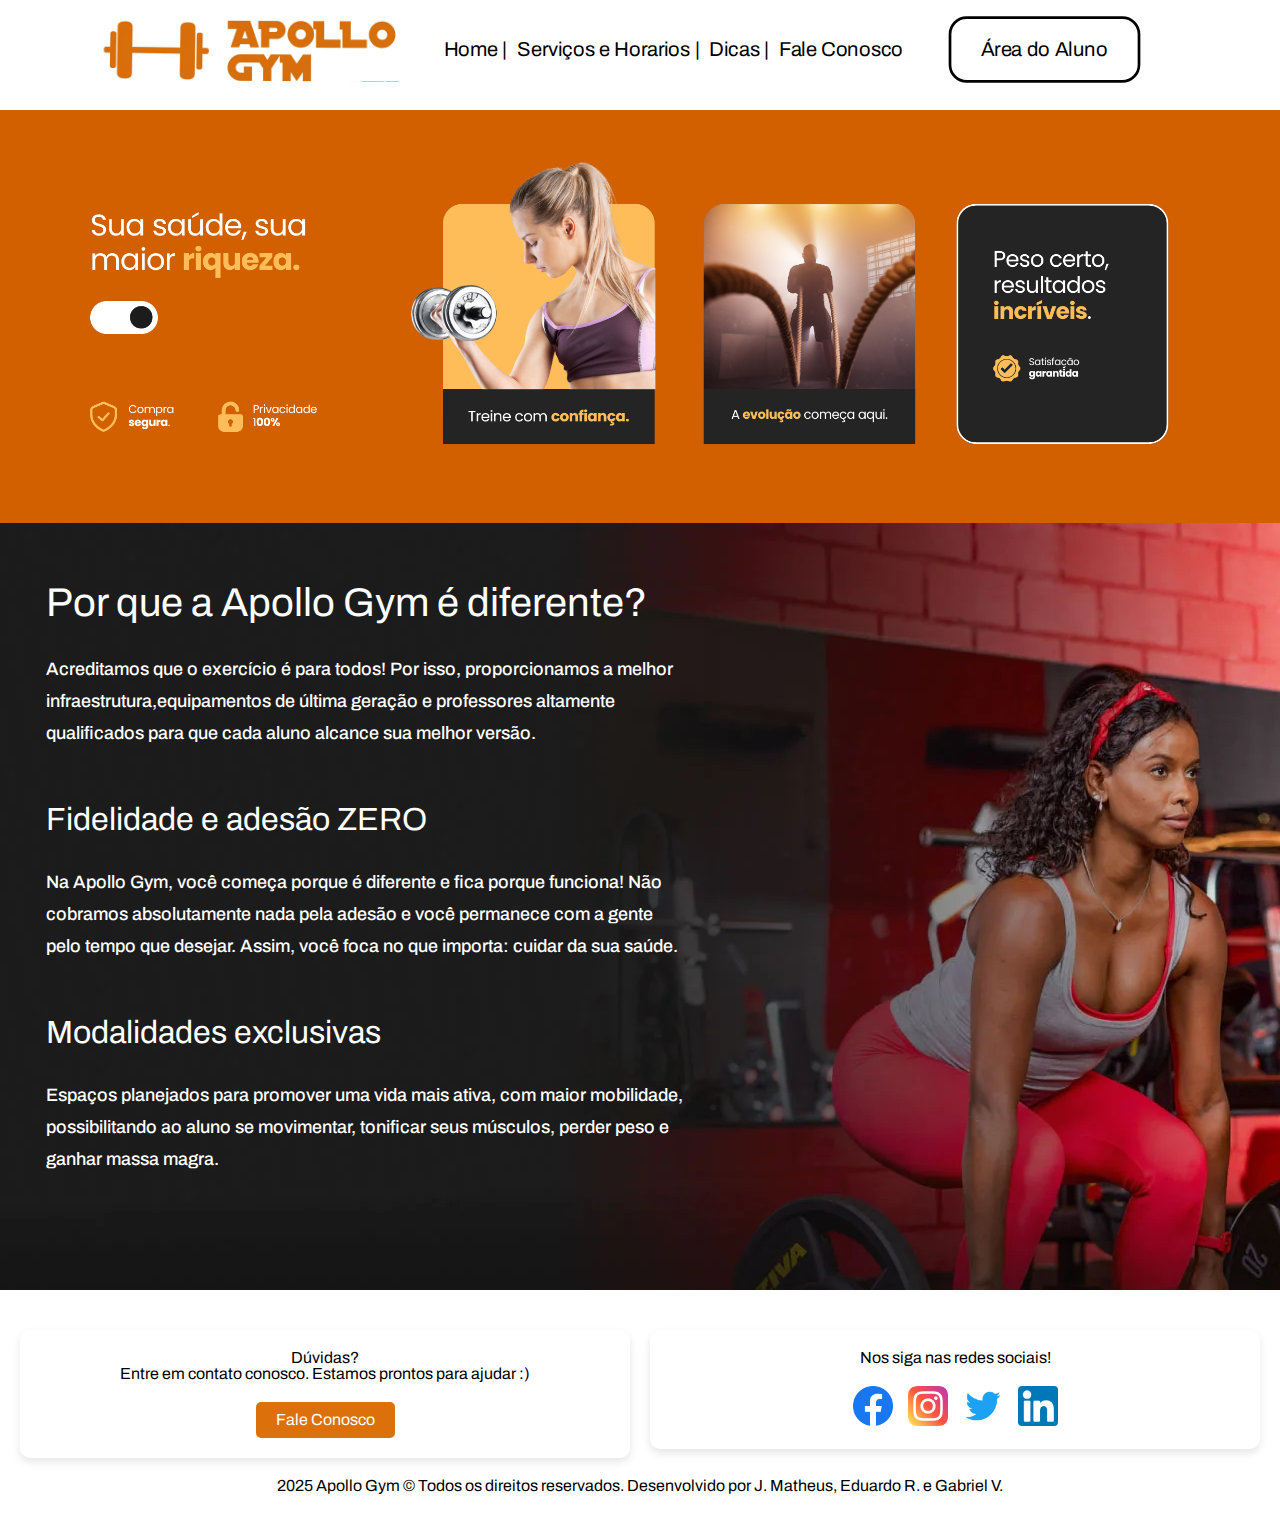
<file: index.html>
<!DOCTYPE html>
<html lang="pt-br">

<head>
    <meta charset="UTF-8">
    <meta name="viewport" content="width=device-width, initial-scale=1.0">
    <title>Apollo Gym</title>
    <link rel="stylesheet" href="css/reset.css">
    <link rel="stylesheet" href="css/index.css">
    <link rel="shortcut icon" href="img/logo.ico" type="image/x-icon">
    <script src="js/script.js"></script>
</head>

<body>
    <button id="btnTop" class="btn-top" onclick="voltarAoTopo()">▲</button>
    <header>
        <img src="img/logo.jpg" alt="Logo" onclick="window.location.href='index.html'">
        <ul>
            <li><a href="index.html">Home |</a></li>
            <li><a href="servicos.php">Serviços e Horarios |</a></li>
            <li><a href="dicas.html">Dicas |</a></li>
            <li><a href="contato.php">Fale Conosco </a></li>
        </ul>
        <div class="text-box">
            <a href="area-aluno.php" class="btn btn-white btn-animate">Área do Aluno</a>
        </div>

    </header>

    <div id="slider">
        <figure>
            <img src="img/1.png" alt="Imagem 1">
            <img src="img/1.png" alt="Imagem 2">
        </figure>
    </div>

    <section class="sobre">
        <div class="blocks">
            <h2>Por que a Apollo Gym é diferente?</h1>
                <p>Acreditamos que o exercício é para todos! Por isso, proporcionamos a
                    melhor<br>infraestrutura,equipamentos de última geração e professores altamente<br>qualificados para
                    que cada aluno alcance sua melhor versão.
                </p>
        </div>

        <div class="blocks">
            <h3>Fidelidade e adesão ZERO</h1>
                <p>Na Apollo Gym, você começa porque é diferente e fica porque funciona! Não<br>cobramos absolutamente nada pela adesão e você permanece com a gente<br>pelo tempo que desejar. Assim, você foca no que importa: cuidar da sua saúde.</p>
        </div>

        <div class="blocks">
            <h3>Modalidades exclusivas
                </h1>
                <p>Espaços planejados para promover uma vida mais ativa, com maior mobilidade, <br> possibilitando ao aluno se movimentar, tonificar seus músculos, perder peso e <br> ganhar massa magra.</p>
        </div>
    </section>

    <section class="container">

        <div class="card">
            <h2>Dúvidas?</h2>
            <p>Entre em contato conosco. Estamos prontos para ajudar :)</p>
            <a href="contato.php" class="btnContato">Fale Conosco</a>
        </div>

        <div class="card">
            <h2>Nos siga nas redes sociais!</h2>
            <div class="social-icons">
                <a href="https://www.instagram.com/_gabrielvogado/" target="_blank">
                    <img src="img/face.png" alt="Facebook">
                </a>
                <a href="https://www.instagram.com/matheusz_r/" target="_blank">
                    <img src="img/insta.png" alt="Instagram">
                </a>
                <a href="https://www.instagram.com/edu_rodrigues02/" target="_blank">
                    <img src="img/twiter.png" alt="Twitter">
                </a>
                <a href="https://linkedin.com" target="_blank">
                    <img src="img/linkedin.png" alt="LinkedIn">
                </a>
            </div>
        </div>
    </section>

    <footer class="rodape">
        <p>2025 Apollo Gym &copy; Todos os direitos reservados. Desenvolvido por J. Matheus, Eduardo R. e Gabriel V. </p>    
    </footer>

</body>

</html>
</file>
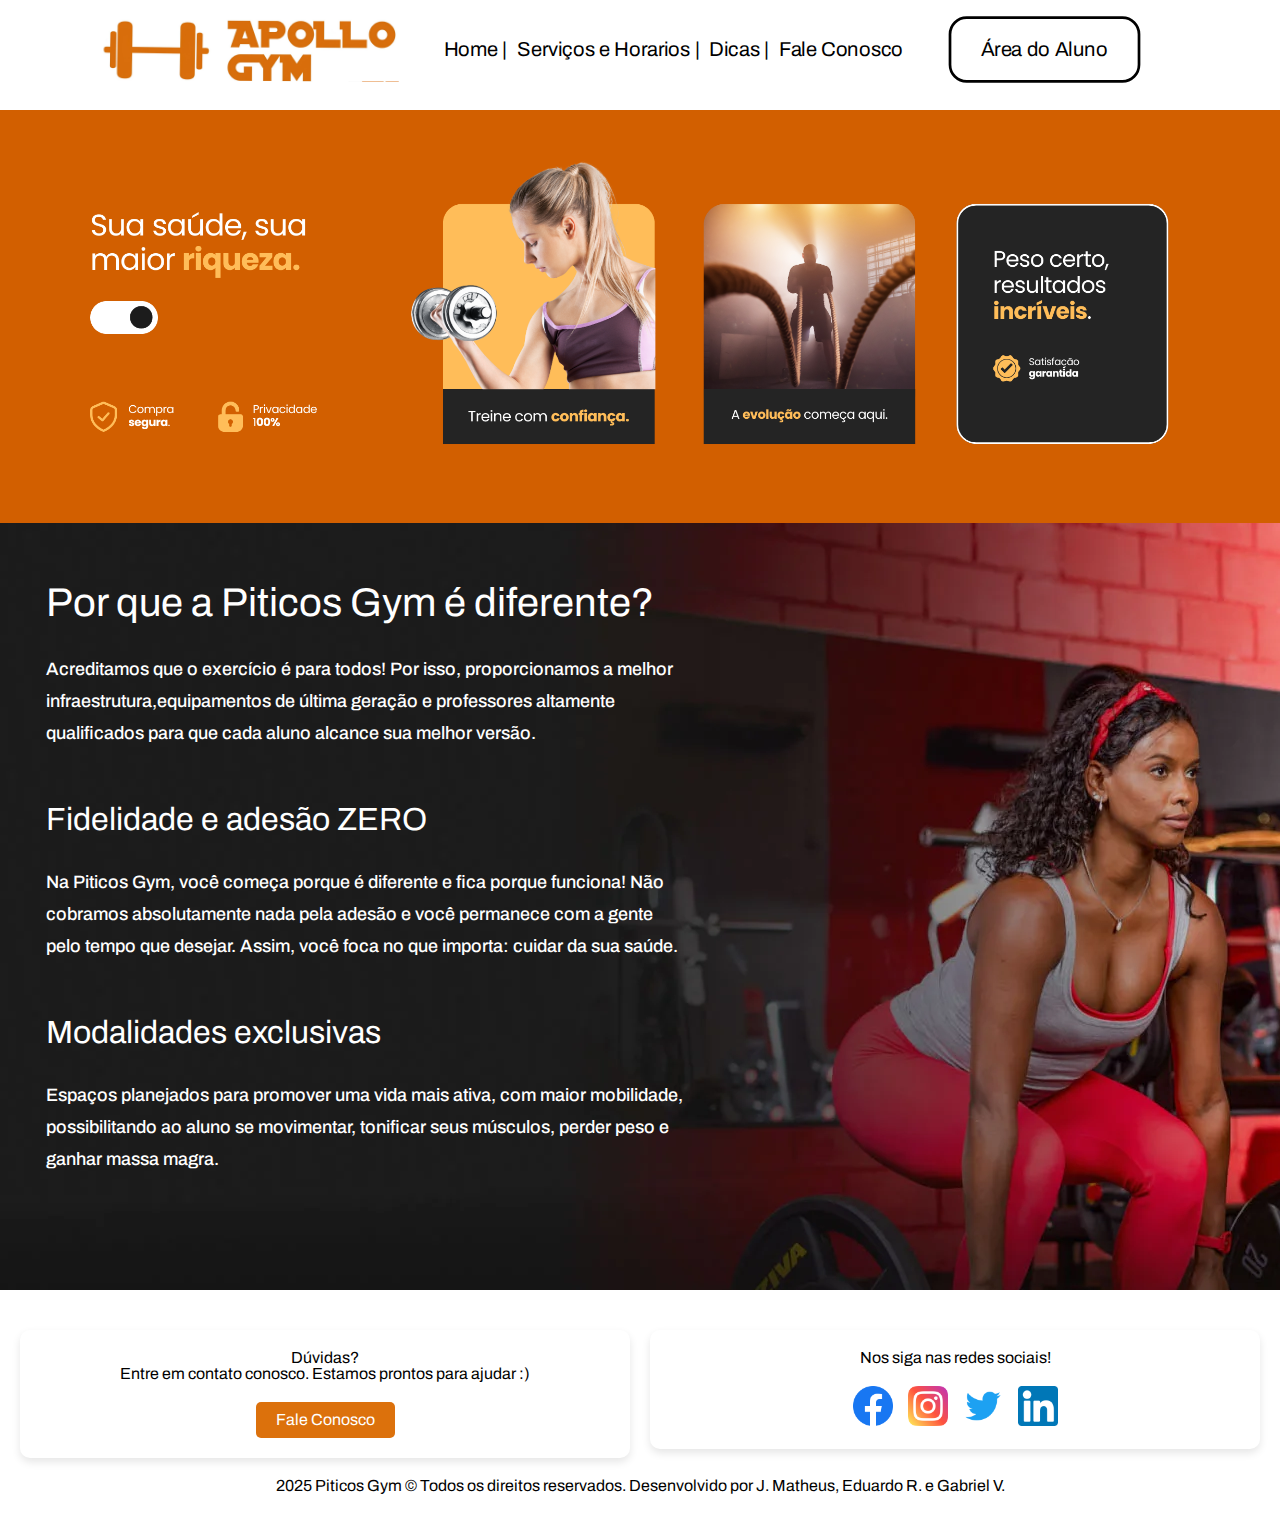
<file: pages/index.html>
<!DOCTYPE html>
<html lang="pt-br">

<head>
    <meta charset="UTF-8">
    <meta name="viewport" content="width=device-width, initial-scale=1.0">
    <title>Piticos Gym</title>
    <link rel="stylesheet" href="../css/reset.css">
    <link rel="stylesheet" href="../css/index.css">
    <link rel="shortcut icon" href="../img/logo.ico" type="image/x-icon">
    <script src="../js/script.js"></script>
</head>

<body>
    <button id="btnTop" class="btn-top" onclick="voltarAoTopo()">▲</button>
    <header>
        <img src="../img/logo.jpg" alt="Logo" onclick="window.location.href='index.html'">
        <ul>
            <li><a href="index.html">Home |</a></li>
            <li><a href="servicos.php">Serviços e Horarios |</a></li>
            <li><a href="dicas.html">Dicas |</a></li>
            <li><a href="contato.php">Fale Conosco </a></li>
        </ul>
        <div class="text-box">
            <a href="area-aluno.php" class="btn btn-white btn-animate">Área do Aluno</a>
        </div>

    </header>

    <div id="slider">
        <figure>
            <img src="../img/1.png" alt="Imagem 1">
            <img src="../img/1.png" alt="Imagem 2">
        </figure>
    </div>

    <section class="sobre">
        <div class="blocks">
            <h2>Por que a Piticos Gym é diferente?</h1>
                <p>Acreditamos que o exercício é para todos! Por isso, proporcionamos a
                    melhor<br>infraestrutura,equipamentos de última geração e professores altamente<br>qualificados para
                    que cada aluno alcance sua melhor versão.
                </p>
        </div>

        <div class="blocks">
            <h3>Fidelidade e adesão ZERO</h1>
                <p>Na Piticos Gym, você começa porque é diferente e fica porque funciona! Não<br>cobramos absolutamente nada pela adesão e você permanece com a gente<br>pelo tempo que desejar. Assim, você foca no que importa: cuidar da sua saúde.</p>
        </div>

        <div class="blocks">
            <h3>Modalidades exclusivas
                </h1>
                <p>Espaços planejados para promover uma vida mais ativa, com maior mobilidade, <br> possibilitando ao aluno se movimentar, tonificar seus músculos, perder peso e <br> ganhar massa magra.</p>
        </div>
    </section>

    <section class="container">

        <div class="card">
            <h2>Dúvidas?</h2>
            <p>Entre em contato conosco. Estamos prontos para ajudar :)</p>
            <a href="contato.php" class="btnContato">Fale Conosco</a>
        </div>

        <div class="card">
            <h2>Nos siga nas redes sociais!</h2>
            <div class="social-icons">
                <a href="https://www.instagram.com/_gabrielvogado/" target="_blank">
                    <img src="../img/face.png" alt="Facebook">
                </a>
                <a href="https://www.instagram.com/matheusz_r/" target="_blank">
                    <img src="../img/insta.png" alt="Instagram">
                </a>
                <a href="https://www.instagram.com/edu_rodrigues02/" target="_blank">
                    <img src="../img/twiter.png" alt="Twitter">
                </a>
                <a href="https://linkedin.com" target="_blank">
                    <img src="../img/linkedin.png" alt="LinkedIn">
                </a>
            </div>
        </div>
    </section>

    <footer class="rodape">
        <p>2025 Piticos Gym &copy; Todos os direitos reservados. Desenvolvido por J. Matheus, Eduardo R. e Gabriel V. </p>    
    </footer>

</body>

</html>
</file>
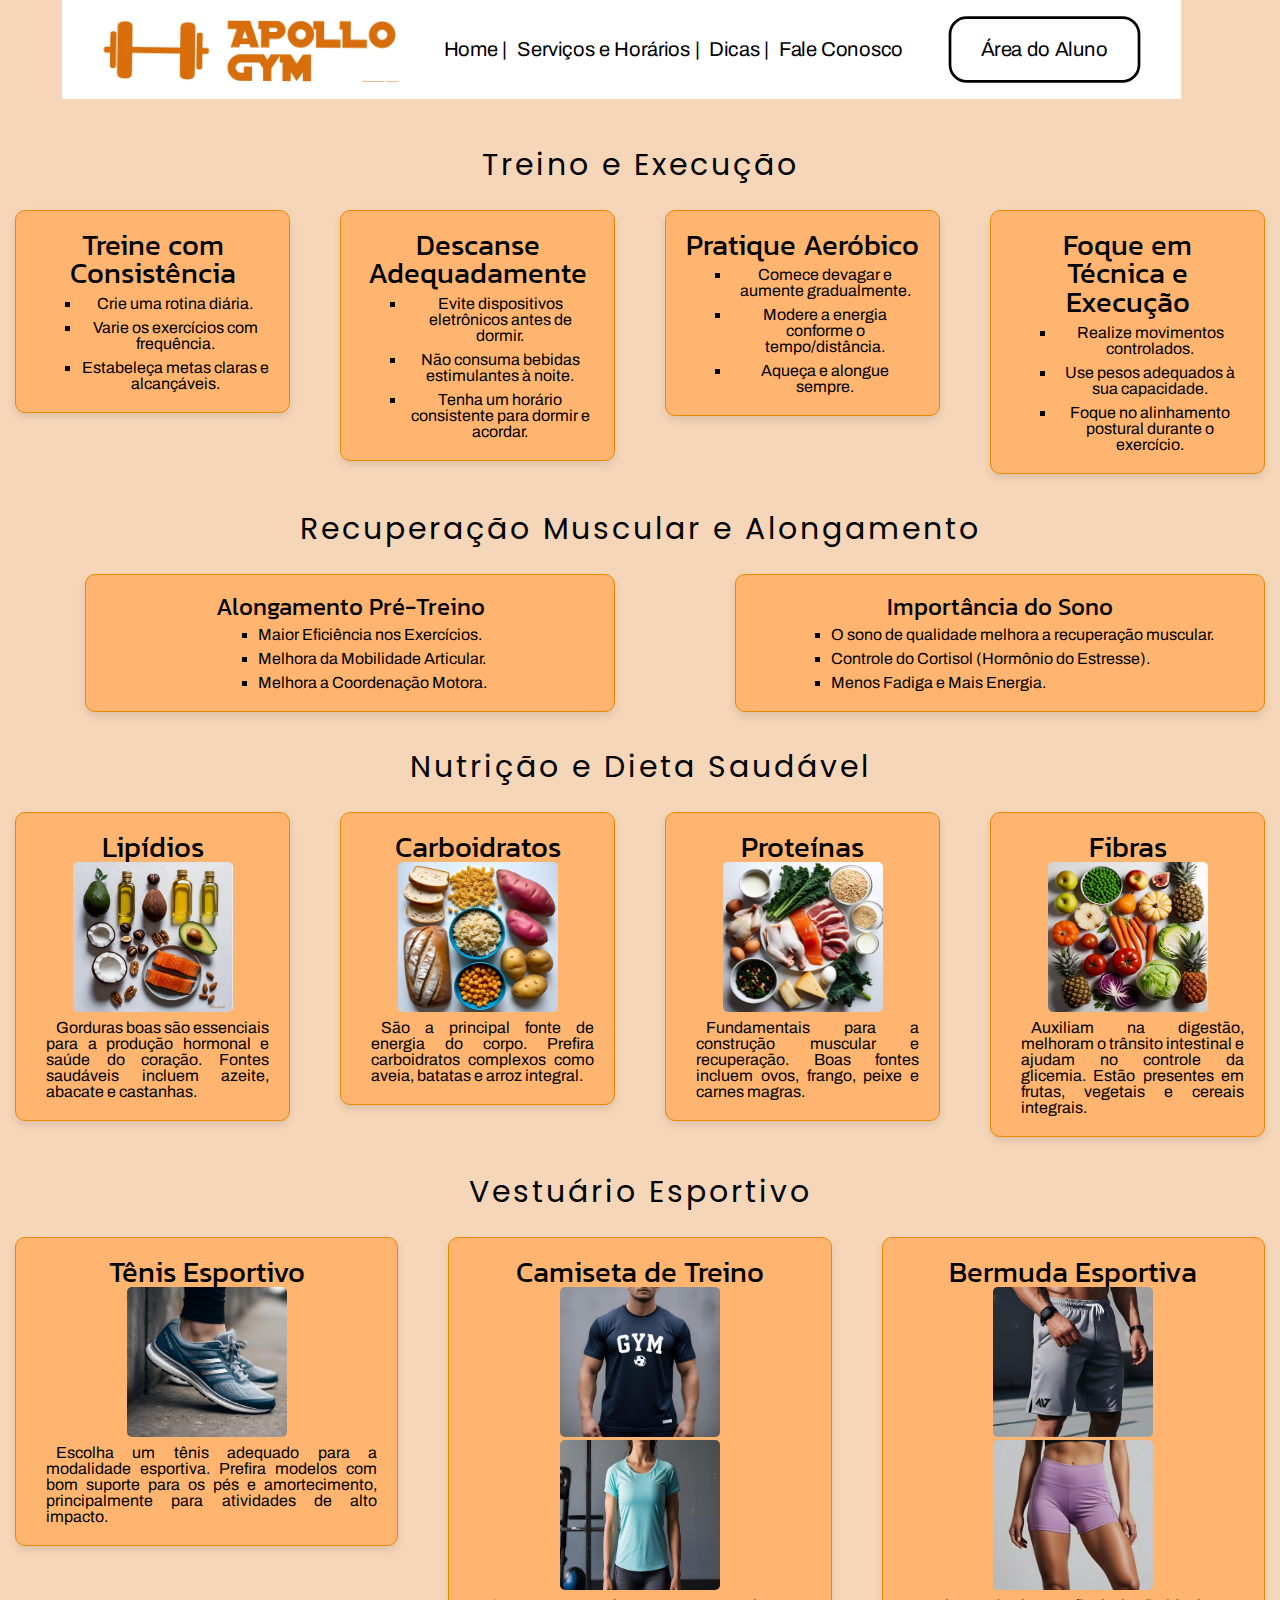
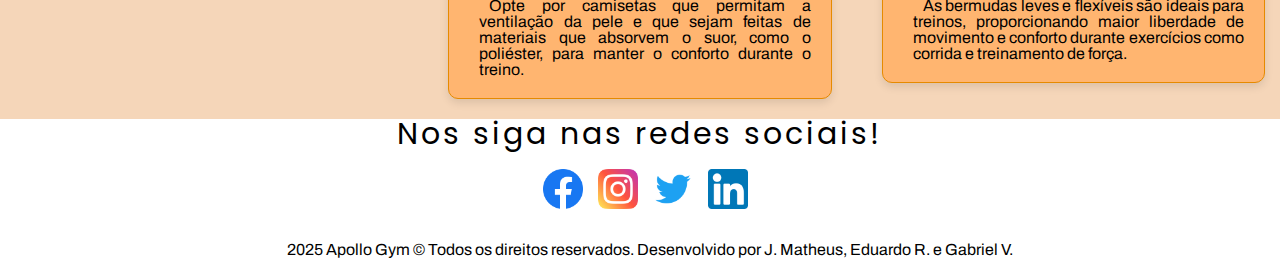
<file: dicas.html>
<!DOCTYPE html>
<html lang="pt-br">

<head>
    <meta charset="UTF-8">
    <meta name="viewport" content="width=device-width, initial-scale=1.0">
    <title>Apollo Gym</title>
    <link rel="stylesheet" href="css/reset.css">
    <link rel="stylesheet" href="css/index.css">
    <link rel="stylesheet" href="css/dicas.css">
    <link rel="shortcut icon" href="img/logo.ico" type="image/x-icon">
    <script src="js/script.js"></script>
</head>

<body>
    <button id="btnTop" class="btn-top" onclick="voltarAoTopo()">▲</button>

    <header>
        <img src="img/logo.jpg" alt="Logo" onclick="window.location.href='index.html'">
        <nav>
            <ul>
                <li><a href="index.html">Home</a> |</li>
                <li><a href="servicos.php">Serviços e Horários</a> |</li>
                <li><a href="dicas.html">Dicas</a> |</li>
                <li><a href="contato.php">Fale Conosco</a></li>
            </ul>
        </nav>
        <div class="text-box">
            <a href="area-aluno.php" class="btn btn-white btn-animate">Área do Aluno</a>
        </div>
    </header>

    <main>
        <section class="exercicio">
            <h2>Treino e Execução</h2>
            <div class="cards">
                <div class="card">
                    <div class="text-content">
                        <h3>Treine com Consistência</h3>
                        <ul class="lista">
                            <li>Crie uma rotina diária.</li>
                            <li>Varie os exercícios com frequência.</li>
                            <li>Estabeleça metas claras e alcançáveis.</li>
                        </ul>
                    </div>
                </div>
                <div class="card">
                    <div class="text-content">
                        <h3>Descanse Adequadamente</h3>
                        <ul class="lista">
                            <li>Evite dispositivos eletrônicos antes de dormir.</li>
                            <li>Não consuma bebidas estimulantes à noite.</li>
                            <li>Tenha um horário consistente para dormir e acordar.</li>
                        </ul>
                    </div>
                </div>
                <div class="card">
                    <div class="text-content">
                        <h3>Pratique Aeróbico</h3>
                        <ul class="lista">
                            <li>Comece devagar e aumente gradualmente.</li>
                            <li>Modere a energia conforme o tempo/distância.</li>
                            <li>Aqueça e alongue sempre.</li>
                        </ul>
                    </div>
                </div>
                <div class="card">
                    <div class="text-content">
                        <h3>Foque em Técnica e Execução</h3>
                        <ul class="lista">
                            <li>Realize movimentos controlados.</li>
                            <li>Use pesos adequados à sua capacidade.</li>
                            <li>Foque no alinhamento postural durante o exercício.</li>
                        </ul>
                    </div>
                </div>
            </div>
        </section>

        <section class="alongamento">
            <h2>Recuperação Muscular e Alongamento</h2>
            <div class="cards">
                <div class="card">
                    <div class="text-content">
                        <h3>Alongamento Pré-Treino</h3>
                        <ul class="lista">
                            <li>Maior Eficiência nos Exercícios.</li>
                            <li>Melhora da Mobilidade Articular.</li>
                            <li>Melhora a Coordenação Motora.</li>
                        </ul>
                    </div>
                </div>
                <div class="card">
                    <div class="text-content">
                        <h3>Importância do Sono</h3>
                        <ul class="lista">
                            <li>O sono de qualidade melhora a recuperação muscular.</li>
                            <li>Controle do Cortisol (Hormônio do Estresse).</li>
                            <li>Menos Fadiga e Mais Energia.</li>
                        </ul>
                    </div>
                </div>
            </div>
        </section>

        <section class="nutricao">
            <h2>Nutrição e Dieta Saudável</h2>
            <div class="cards">
                <div class="card">
                    <div class="text-content">
                        <h3>Lipídios</h3>
                        <img src="img/lipidios.webp" alt="Fontes de Lipídios">
                        <p>Gorduras boas são essenciais para a produção hormonal e saúde do coração. Fontes saudáveis
                            incluem azeite, abacate e castanhas.</p>
                    </div>
                </div>
                <div class="card">
                    <div class="text-content">
                        <h3>Carboidratos</h3>
                        <img src="img/carboidratos.jpg" alt="Fontes de Carboidratos">
                        <p>São a principal fonte de energia do corpo. Prefira carboidratos complexos como aveia, batatas
                            e arroz integral.</p>
                    </div>
                </div>
                <div class="card">
                    <div class="text-content">
                        <h3>Proteínas</h3>
                        <img src="img/proteina.jpg" alt="Fontes de Proteínas">
                        <p>Fundamentais para a construção muscular e recuperação. Boas fontes incluem ovos, frango,
                            peixe e carnes magras.</p>
                    </div>
                </div>
                <div class="card">
                    <div class="text-content">
                        <h3>Fibras</h3>
                        <img src="img/fibras.jpeg" alt="Fontes de Fibras">
                        <p>Auxiliam na digestão, melhoram o trânsito intestinal e ajudam no controle da glicemia. Estão
                            presentes em frutas, vegetais e cereais integrais.</p>
                    </div>
                </div>
            </div>
        </section>
        <section class="vestuário">
            <h2>Vestuário Esportivo</h2>
            <div class="cards">
                <div class="card">
                    <div class="text-content">
                        <h3>Tênis Esportivo</h3>
                        <img src="img/tenis.jpg" alt="Tênis esportivo">
                        <p>Escolha um tênis adequado para a modalidade esportiva. Prefira modelos com bom suporte para
                            os pés e amortecimento, principalmente para atividades de alto impacto.</p>
                    </div>
                </div>
                <div class="card">
                    <div class="text-content">
                        <h3>Camiseta de Treino</h3>
                        <img src="img/camisa-esportiva.jpg" alt="Camiseta de treino">
                        <img src="img/camisa-esportiva-feminina.jpg" alt="Camiseta de treino">
                        <p>Opte por camisetas que permitam a ventilação da pele e que sejam feitas de materiais que
                            absorvem o suor, como o poliéster, para manter o conforto durante o treino.</p>
                    </div>
                </div>
                <div class="card">
                    <div class="text-content">
                        <h3>Bermuda Esportiva</h3>
                        <img src="img/bermuda.jpg" alt="Bermuda esportiva">
                        <img src="img/bermuda-feminina.jpg" alt="Bermuda esportiva">
                        <p>As bermudas leves e flexíveis são ideais para treinos, proporcionando maior liberdade de
                            movimento e conforto durante exercícios como corrida e treinamento de força.</p>
                    </div>
                </div>
            </div>
        </section>

    </main>
    <div class="ref">
        <h2>Nos siga nas redes sociais!</h2>
        <div class="social-icons">
            <a href="https://www.instagram.com/_gabrielvogado/" target="_blank">
                <img src="img/face.png" alt="Facebook">
            </a>
            <a href="https://www.instagram.com/matheusz_r/" target="_blank">
                <img src="img/insta.png" alt="Instagram">
            </a>
            <a href="https://www.instagram.com/edu_rodrigues02?igsh=Y25odG1ocDd3OWE1" target="_blank">
                <img src="img/twiter.png" alt="Twitter">
            </a>
            <a href="https://linkedin.com" target="_blank">
                <img src="img/linkedin.png" alt="LinkedIn">
            </a>
        </div>
        <footer class="rodape">
            <p>2025 Apollo Gym &copy; Todos os direitos reservados. Desenvolvido por J. Matheus, Eduardo R. e Gabriel
                V.
            </p>
        </footer>
</body>

</html>
</file>
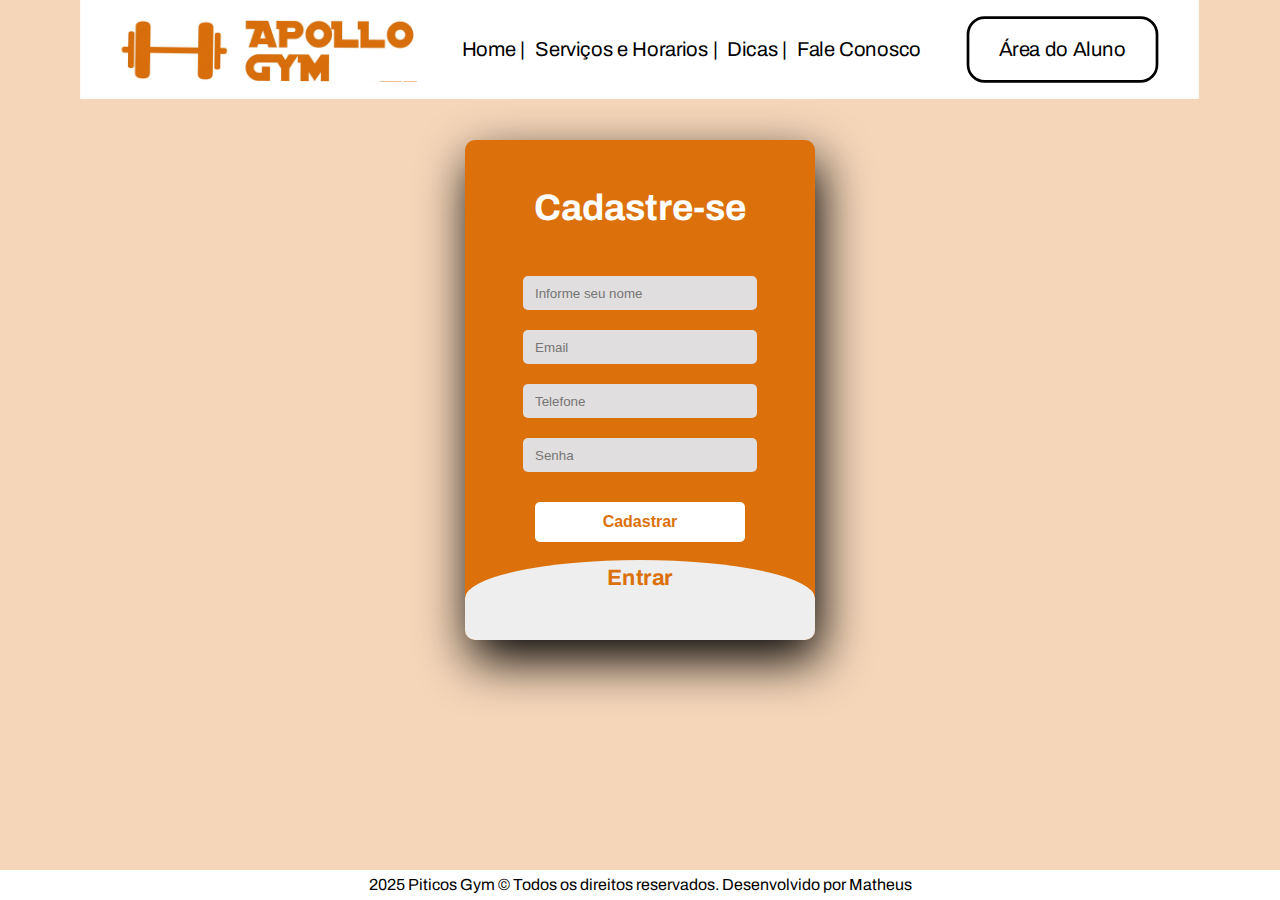
<file: pages/area-aluno.html>
<!DOCTYPE html>
<html lang="pt-br">

<head>
    <meta charset="UTF-8">
    <meta name="viewport" content="width=device-width, initial-scale=1.0">
    <title>Área do Aluno</title>
    <link rel="stylesheet" href="../css/reset.css">
    <link rel="stylesheet" href="../css/index.css">
    <link rel="stylesheet" href="../css/area-aluno.css">
    <link rel="shortcut icon" href="../img/logo.ico" type="image/x-icon">
    <script src="../js/script.js"></script>
</head>

<body>
    <header>
        <img src="../img/logo.jpg" alt="Logo" onclick="index.html">
        <ul>
            <li><a href="index.html">Home |</a></li>
            <li><a href="servicos.html">Serviços e Horarios |</a></li>
            <li><a href="dicas.html">Dicas |</a></li>
            <li><a href="contato.php">Fale Conosco</a></li>
        </ul>
        <div class="text-box">
            <a href="#" class="btn btn-white btn-animate">Área do Aluno</a>
        </div>

    </header>

    <div class="main">
        <input type="checkbox" id="chk" aria-hidden="true">

        <div class="signup">
            <form action="index.php" method="post">
                <label for="chk" aria-hidden="true">Cadastre-se</label>
                <input type="text" name="txt" placeholder="Informe seu nome" required="">
                <input type="email" name="email" placeholder="Email" required="">
                <input type="number" name="number" placeholder="Telefone" required="">
                <input type="password" name="pswd" placeholder="Senha" required="">
                <button id="btnCadastro">Cadastrar</button>
            </form>
        </div>

        <div class="login">
            <form>
                <label for="chk" aria-hidden="true">Entrar</label>
                <input type="email" id="userLogin" name="text" placeholder="Email ou CPF" required="">
                <input type="password" id="senhaLogin" name="pswd" placeholder="Senha" required="">
                <button id="btnLogin" onclick="admin(event)">Login</button>
            </form>
        </div>
    </div>

    <footer class="rodape">
        <p>2025 Piticos Gym &copy; Todos os direitos reservados. Desenvolvido por Matheus</p>
    </footer>
</body>

</html>
</file>
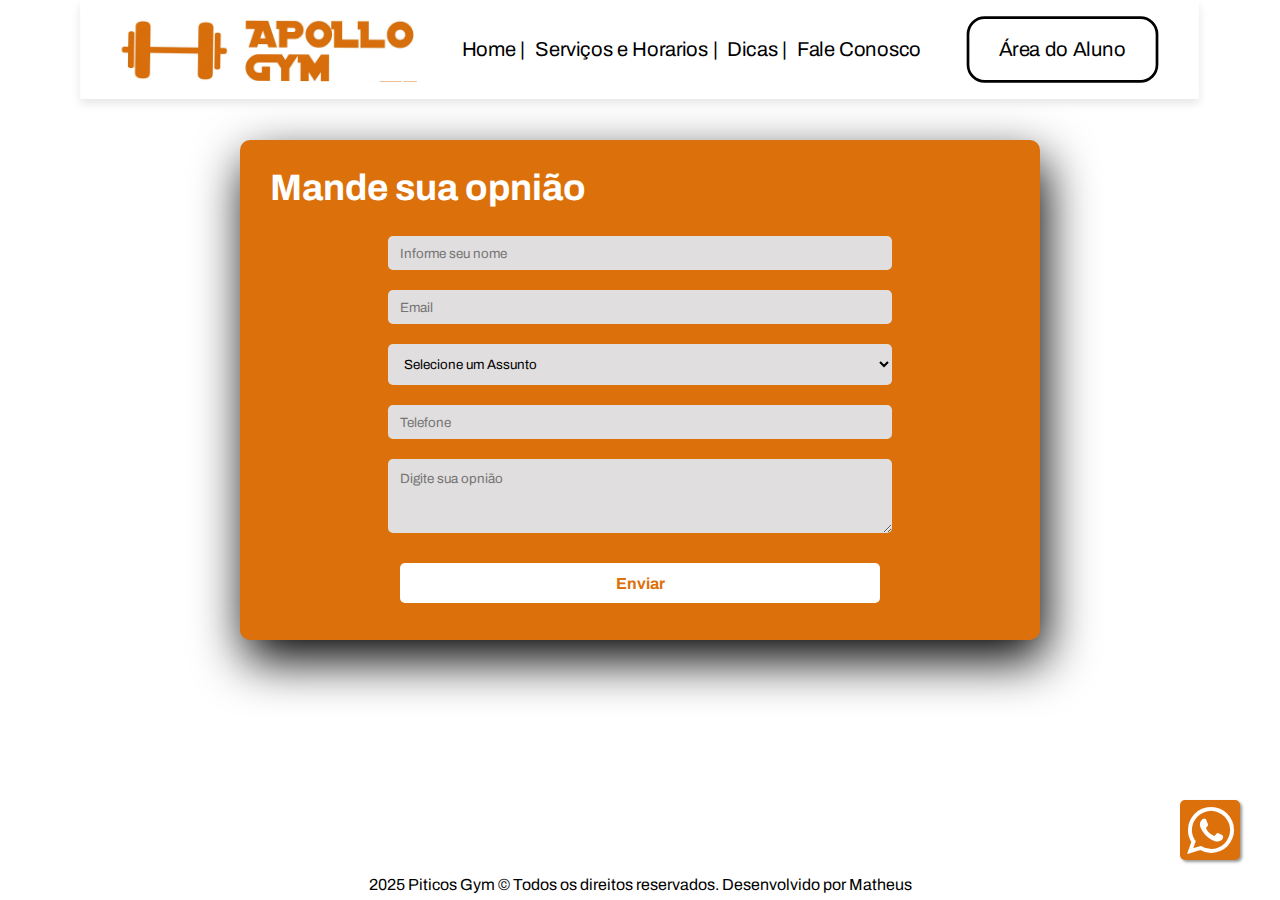
<file: pages/contato.html>
<!DOCTYPE html>
<html lang="pt-br">

<head>
    <meta charset="UTF-8">
    <meta name="viewport" content="width=device-width, initial-scale=1.0">
    <title>Fale Conosco</title>
    <link rel="stylesheet" href="../css/reset.css">
    <link rel="stylesheet" href="../css/index.css">
    <link rel="stylesheet" href="../css/contato.css">
    <link rel="shortcut icon" href="../img/logo.ico" type="image/x-icon">
    <script src="../js/script.js"></script>
</head>

<body>
    <header>
        <img src="../img/logo.jpg" alt="Logo" onclick="index.html">
        <ul>
            <li><a href="index.html">Home |</a></li>
            <li><a href="servicos.html">Serviços e Horarios |</a></li>
            <li><a href="dicas.html">Dicas |</a></li>
            <li><a href="contato.html">Fale Conosco</a></li>

        </ul>
        <div class="text-box">
            <a href="area-aluno.html" class="btn btn-white btn-animate">Área do Aluno</a>
        </div>

    </header>

    <section class="main">
        <input type="checkbox" id="chk" aria-hidden="true">

        <div class="signup">
            <form action="../php/contato.php" method="post">
                <label for="chk" aria-hidden="true">Mande sua opnião</label>
                <input type="text" name="txt" placeholder="Informe seu nome" required="">
                <input type="email" name="email" placeholder="Email" required="">
                <select name="assunto" required>
                    <option value="">Selecione um Assunto</option>
                    <option value="Suporte">Suporte</option>
                    <option value="Dúvidas">Dúvidas</option>
                    <option value="Sugestão">Sugestão</option>
                    <option value="Outro">Outro</option>
                </select>
                <input type="number" name="number" placeholder="Telefone" required="">
                <textarea placeholder="Digite sua opnião" name="opniao" required=""></textarea>

                <button id="btnEnviar">Enviar</button>
            </form>
    </section>

    <footer class="rodape">
        <p>2025 Piticos Gym &copy; Todos os direitos reservados. Desenvolvido por Matheus</p>
    </footer>

    <link rel="stylesheet" href="https://maxcdn.bootstrapcdn.com/font-awesome/4.5.0/css/font-awesome.min.css">
    <a href="https://api.whatsapp.com/send?phone=5591999175479&text=Hello,%20World!%20:)"
        class="float" target="_blank">
        <i class="fa fa-whatsapp my-float"></i>
    </a>

</body>

</html>
</file>
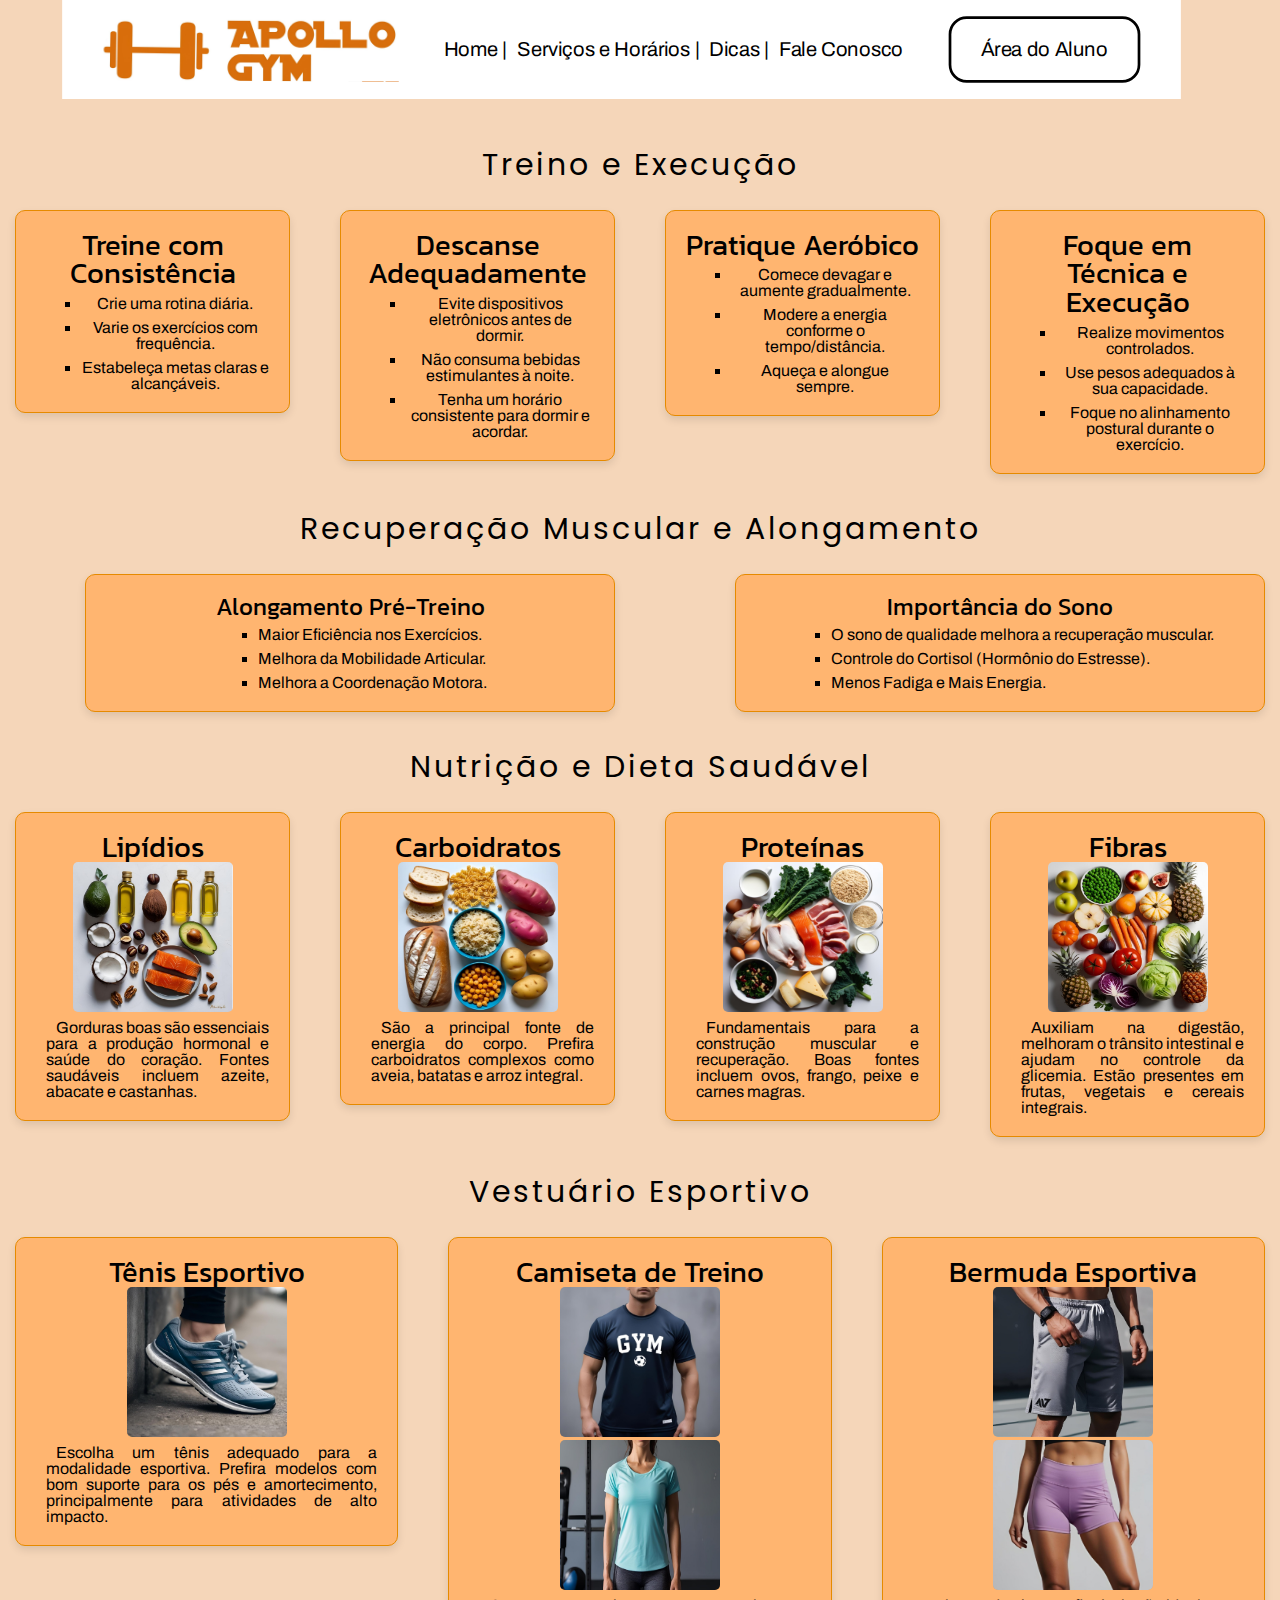
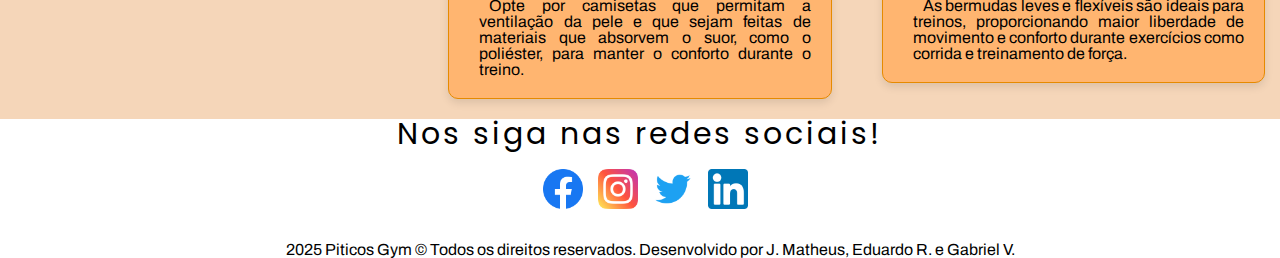
<file: pages/dicas.html>
<!DOCTYPE html>
<html lang="pt-br">

<head>
    <meta charset="UTF-8">
    <meta name="viewport" content="width=device-width, initial-scale=1.0">
    <title>Piticos Gym</title>
    <link rel="stylesheet" href="../css/reset.css">
    <link rel="stylesheet" href="../css/index.css">
    <link rel="stylesheet" href="../css/dicas.css">
    <link rel="shortcut icon" href="../img/logo.ico" type="image/x-icon">
    <script src="../js/script.js"></script>
</head>

<body>
    <button id="btnTop" class="btn-top" onclick="voltarAoTopo()">▲</button>

    <header>
        <img src="../img/logo.jpg" alt="Logo" onclick="window.location.href='index.html'">
        <nav>
            <ul>
                <li><a href="index.html">Home</a> |</li>
                <li><a href="servicos.php">Serviços e Horários</a> |</li>
                <li><a href="dicas.html">Dicas</a> |</li>
                <li><a href="contato.php">Fale Conosco</a></li>
            </ul>
        </nav>
        <div class="text-box">
            <a href="area-aluno.html" class="btn btn-white btn-animate">Área do Aluno</a>
        </div>
    </header>

    <main>
        <section class="exercicio">
            <h2>Treino e Execução</h2>
            <div class="cards">
                <div class="card">
                    <div class="text-content">
                        <h3>Treine com Consistência</h3>
                        <ul class="lista">
                            <li>Crie uma rotina diária.</li>
                            <li>Varie os exercícios com frequência.</li>
                            <li>Estabeleça metas claras e alcançáveis.</li>
                        </ul>
                    </div>
                </div>
                <div class="card">
                    <div class="text-content">
                        <h3>Descanse Adequadamente</h3>
                        <ul class="lista">
                            <li>Evite dispositivos eletrônicos antes de dormir.</li>
                            <li>Não consuma bebidas estimulantes à noite.</li>
                            <li>Tenha um horário consistente para dormir e acordar.</li>
                        </ul>
                    </div>
                </div>
                <div class="card">
                    <div class="text-content">
                        <h3>Pratique Aeróbico</h3>
                        <ul class="lista">
                            <li>Comece devagar e aumente gradualmente.</li>
                            <li>Modere a energia conforme o tempo/distância.</li>
                            <li>Aqueça e alongue sempre.</li>
                        </ul>
                    </div>
                </div>
                <div class="card">
                    <div class="text-content">
                        <h3>Foque em Técnica e Execução</h3>
                        <ul class="lista">
                            <li>Realize movimentos controlados.</li>
                            <li>Use pesos adequados à sua capacidade.</li>
                            <li>Foque no alinhamento postural durante o exercício.</li>
                        </ul>
                    </div>
                </div>
            </div>
        </section>

        <section class="alongamento">
            <h2>Recuperação Muscular e Alongamento</h2>
            <div class="cards">
                <div class="card">
                    <div class="text-content">
                        <h3>Alongamento Pré-Treino</h3>
                        <ul class="lista">
                            <li>Maior Eficiência nos Exercícios.</li>
                            <li>Melhora da Mobilidade Articular.</li>
                            <li>Melhora a Coordenação Motora.</li>
                        </ul>
                    </div>
                </div>
                <div class="card">
                    <div class="text-content">
                        <h3>Importância do Sono</h3>
                        <ul class="lista">
                            <li>O sono de qualidade melhora a recuperação muscular.</li>
                            <li>Controle do Cortisol (Hormônio do Estresse).</li>
                            <li>Menos Fadiga e Mais Energia.</li>
                        </ul>
                    </div>
                </div>
            </div>
        </section>

        <section class="nutricao">
            <h2>Nutrição e Dieta Saudável</h2>
            <div class="cards">
                <div class="card">
                    <div class="text-content">
                        <h3>Lipídios</h3>
                        <img src="../img/lipidios.webp" alt="Fontes de Lipídios">
                        <p>Gorduras boas são essenciais para a produção hormonal e saúde do coração. Fontes saudáveis
                            incluem azeite, abacate e castanhas.</p>
                    </div>
                </div>
                <div class="card">
                    <div class="text-content">
                        <h3>Carboidratos</h3>
                        <img src="../img/carboidratos.jpg" alt="Fontes de Carboidratos">
                        <p>São a principal fonte de energia do corpo. Prefira carboidratos complexos como aveia, batatas
                            e arroz integral.</p>
                    </div>
                </div>
                <div class="card">
                    <div class="text-content">
                        <h3>Proteínas</h3>
                        <img src="../img/proteina.jpg" alt="Fontes de Proteínas">
                        <p>Fundamentais para a construção muscular e recuperação. Boas fontes incluem ovos, frango,
                            peixe e carnes magras.</p>
                    </div>
                </div>
                <div class="card">
                    <div class="text-content">
                        <h3>Fibras</h3>
                        <img src="../img/fibras.jpeg" alt="Fontes de Fibras">
                        <p>Auxiliam na digestão, melhoram o trânsito intestinal e ajudam no controle da glicemia. Estão
                            presentes em frutas, vegetais e cereais integrais.</p>
                    </div>
                </div>
            </div>
        </section>
        <section class="vestuário">
            <h2>Vestuário Esportivo</h2>
            <div class="cards">
                <div class="card">
                    <div class="text-content">
                        <h3>Tênis Esportivo</h3>
                        <img src="../img/tenis.jpg" alt="Tênis esportivo">
                        <p>Escolha um tênis adequado para a modalidade esportiva. Prefira modelos com bom suporte para
                            os pés e amortecimento, principalmente para atividades de alto impacto.</p>
                    </div>
                </div>
                <div class="card">
                    <div class="text-content">
                        <h3>Camiseta de Treino</h3>
                        <img src="../img/camisa-esportiva.jpg" alt="Camiseta de treino">
                        <img src="../img/camisa-esportiva-feminina.jpg" alt="Camiseta de treino">
                        <p>Opte por camisetas que permitam a ventilação da pele e que sejam feitas de materiais que
                            absorvem o suor, como o poliéster, para manter o conforto durante o treino.</p>
                    </div>
                </div>
                <div class="card">
                    <div class="text-content">
                        <h3>Bermuda Esportiva</h3>
                        <img src="../img/bermuda.jpg" alt="Bermuda esportiva">
                        <img src="../img/bermuda-feminina.jpg" alt="Bermuda esportiva">
                        <p>As bermudas leves e flexíveis são ideais para treinos, proporcionando maior liberdade de
                            movimento e conforto durante exercícios como corrida e treinamento de força.</p>
                    </div>
                </div>
            </div>
        </section>

    </main>
    <div class="ref">
        <h2>Nos siga nas redes sociais!</h2>
        <div class="social-icons">
            <a href="https://www.instagram.com/_gabrielvogado/" target="_blank">
                <img src="../img/face.png" alt="Facebook">
            </a>
            <a href="https://www.instagram.com/matheusz_r/" target="_blank">
                <img src="../img/insta.png" alt="Instagram">
            </a>
            <a href="https://www.instagram.com/edu_rodrigues02?igsh=Y25odG1ocDd3OWE1" target="_blank">
                <img src="../img/twiter.png" alt="Twitter">
            </a>
            <a href="https://linkedin.com" target="_blank">
                <img src="../img/linkedin.png" alt="LinkedIn">
            </a>
        </div>
        <footer class="rodape">
            <p>2025 Piticos Gym &copy; Todos os direitos reservados. Desenvolvido por J. Matheus, Eduardo R. e Gabriel
                V.
            </p>
        </footer>
</body>

</html>
</file>
<file: css/index.css>
@import url('https://fonts.googleapis.com/css2?family=Archivo:ital,wght@0,100..900;1,100..900&family=Scope+One&display=swap');

body {
    font-family: Archivo;
}

header {
    background-color: white;
    font-size: calc(16px + 0.5vw);
    padding: calc(5px + 1vw) calc(20px + 2vw);
    width: 90%;
    height: auto;
    display: flex;
    justify-content: space-between;
    align-items: center;
    margin: 0px;
    flex-wrap: wrap;
    transform: scale(0.9);
    transform-origin: top center;

}

header img {
    height: calc(60px + 1vw);
}

header img:hover {
    cursor: pointer;
}
header ul {
    display: flex;
    list-style: none;
    padding: 0;
    margin: 0;
    flex-wrap: wrap;
    gap: calc(5px + 0.5vw);
}

header ul li {
    margin: 0;
}

header ul li:hover {
    transform: scale(0.9);
    transition: 0.1s;
}

header ul li a {
    color: black;
    text-decoration: none;
}

header button {
    border: none;
    background: none;
    margin-top: calc(5px + 1vw);
}


.btn {
    text-decoration: none;
    padding: calc(10px + 1vw) calc(20px + 1vw);
    display: inline-block;
    border-radius: 20px;
    transition: all 0.2s;
    position: relative;
    font-family: 'Archivo', sans-serif;
    border: none;
    cursor: pointer;
    font-size: inherit;
}

.btn:hover {
    transform: translateY(-3px);
    box-shadow: 0 10px 20px rgba(0, 0, 0, 0.2);
}

.btn:active {
    transform: translateY(-1px);
    box-shadow: 0 5px 10px rgba(0, 0, 0, 0.2);
}

.btn::after {
    content: "";
    display: inline-block;
    height: 100%;
    width: 100%;
    border-radius: 20px;
    position: absolute;
    top: 0;
    left: 0;
    z-index: -1;
    transition: all 0.4s;
}

.btn-white {
    border: solid #000000;
    background-color: #fff;
    color: #000000;
}

.btn-white::after {
    background-color: #787474;
}

.btn:hover::after {
    transform: scaleX(1.4) scaleY(1.6);
    opacity: 0;
}

.btn-animated {
    animation: moveInBottom 5s ease-out;
    animation-fill-mode: backwards;
}

@keyframes moveInBottom {
    0% {
        opacity: 0;
        transform: translateY(30px);
    }

    100% {
        opacity: 1;
        transform: translateY(0);
    }
}

@keyframes slidy {
    0% {
        left: 0%;
    }

    45% {
        left: 0%;
    }

    55% {
        left: -100%;
    }

    100% {
        left: -100%;
    }
}

#slider {
    overflow: hidden;
    width: 100%;
}

#slider figure {
    position: relative;
    width: 200%;
    margin: 0;
    left: 0;
    font-size: 0;
    animation: slidy 10s infinite;
}

#slider figure img {
    width: 50%;
    float: left;
}

.sobre {
    background-color: #1d1b1c;
    background-image: url(../img/sobre-home-new.webp);
    background-position: top;
    background-repeat: no-repeat;
    margin-top: -2px;
    padding: 60px 0;
    position: relative;
    display: flex;
    flex-direction: column;
    justify-content: center;
}

.sobre .blocks {
    margin-left: calc(20px + 2vw);
    color: #fff;
    padding-bottom: 25px;
}

.sobre .blocks h2 {
    font-size: 40px;
    margin-bottom: 30px
}

.sobre .blocks h3 {
    font-size: 32px;
    margin-bottom: 30px
}

.sobre .blocks p {
    font-size: 18px;
    line-height: 32px;
    margin-bottom: 30px;
    width: 88%;
    color: #fff;
    font-weight: 500
}

.container {
    display: flex;
    padding: 20px;
    gap: 20px;
    height: auto;
}

.card {
    margin-top: 20px;
    width: 40%;
    height: 40%;
    flex: 1;
    border-radius: 10px;
    box-shadow: 0 4px 8px rgba(0, 0, 0, 0.1);
    padding: 20px;
    display: flex;
    flex-direction: column;
    justify-content: center;
    align-items: center;
    text-align: center;
    transition: transform 0.3s, box-shadow 0.3s;
}

.card:hover {
    transform: translateY(-10px);
    box-shadow: 0 12px 16px rgba(0, 0, 0, 0.2);
}

.btnContato {
    padding: 10px 20px;
    background-color: #dc710c;
    color: #fff;
    border: none;
    border-radius: 5px;
    text-decoration: none;
    cursor: pointer;
    margin-top: 20px;
    transition: background-color 0.3s;
}

.btnContato:hover {
    background-color: #be620c;
}

.social-icons {
    display: flex;
    gap: 15px;
    margin-top: 20px;
}

.social-icons a img {
    width: 40px;
    height: 40px;
    transition: transform 0.3s, opacity 0.3s;
}

.social-icons a:hover img {
    transform: scale(1.2);
    opacity: 0.8;
}

.btn-top {
    position: fixed;
    bottom: 20px;
    right: 20px;
    width: 50px;
    height: 50px;
    background-color: #dc710c;
    color: #fff;
    border: none;
    border-radius: 50%;
    display: flex;
    justify-content: center;
    align-items: center;
    font-size: 24px;
    cursor: pointer;
    transition: background-color 0.3s, transform 0.3s;
    display: none;

}

.btn-top:hover {
    background-color: #844408;
    transform: scale(1.1);
}

.rodape {
    text-align: center;
    margin-bottom: 20px
}
</file>
<file: css/dicas.css>
@import url('https://fonts.googleapis.com/css2?family=Poppins:wght@300;400;600&display=swap');
@import url('https://fonts.googleapis.com/css2?family=Kanit:ital,wght@0,100;0,200;0,300;0,400;0,500;0,600;0,700;0,800;0,900;1,100;1,200;1,300;1,400;1,500;1,600;1,700;1,800;1,900&display=swap');
@import url('https://fonts.googleapis.com/css2?family=Big+Shoulders+Stencil:opsz,wght@10..72,100..900&display=swap');
@import url('https://fonts.googleapis.com/css2?family=Noto+Sans+Tagalog&display=swap');

body {
    background-color: #dc710c49;
    background-size: cover;
    background-position: center;

}

header img:hover {
    cursor: pointer;
}
h2 {
    text-align: center;
    font-size: 30px;
    margin-top: 20px;
    margin-bottom: 10px;
    font-family: 'Poppins', sans-serif;
    letter-spacing: 3px;
}

h3 {
    font-family: "Kanit", sans-serif;
    text-align: center;
    font-size: 30px;
}

.lista {
    list-style: square;
    margin-top: 6px;
    margin-left: 35px;
    padding-left: 10px;
}

li {
    margin-top: 8px;
}

p {
    margin-left: 10px;
    margin-top: 5px;
    text-align: justify;
    text-indent: 10px;
}

.cards {
    display: flex;
    flex-wrap: wrap;
    justify-content: center;
    gap: 20px;
}

.card {
    display: flex;
    align-items: center;
    justify-content: center;
    border: 1px solid #e68a00;
    background-color: #ffb570;
    margin-left: 15px;
    margin-right: 15px;
    padding: 20px;
    transition: transform 0.3s ease;
    border-radius: 10px;
}

.card:hover {
    transform: scale(1.05);
}

.card h3 {
    font-size: 1.8rem;
}

.card img {
    float: none;
    width: 160px;
    height: 150px;
    background-color: #dc710c49;
    border-radius: 5px;
    margin-left: 7.5px;
    margin-right: 7.5px;
}

.rodape {
    margin-top: 30px;
    width: 100%;
    background-color: #ffffff;
    margin-bottom: 0px;
}

.rodape p {
    text-align: center;
}

.roupa img {
    width: 135px;
    height: 135px;
}

.exercicio,
.alongamento,
.nutricao,
.vestuário {
    margin-top: 40px;

}

.alongamento .cards {
    display: flex;
    flex-wrap: wrap;
    justify-content: center;
    gap: 20px;
}

.alongamento .card {
    border: 1px solid #e68a00;
    background-color: #ffb570;
    padding: 20px;
    margin-left: 85px;
    margin-right: 15px;
    text-align: left;
    border-radius: 10px;
    width: 250px;
}

.alongamento .card h3 {
    font-size: 1.5rem;
    text-align: center;
}

.alongamento .card p {
    text-align: justify;
}
.social-icons{
    margin-left: 10px;
    justify-content: center;
}
.ref{
    background-color: white;
}
</file>
<file: css/area-aluno.css>
body {
    background-color: #dc710c49;
	display: flex;
	align-items: center;
	flex-direction: column;
}

.main{
	margin-top: 30px;
	width: 350px;
	height: 500px;
	background: #dc710c;
	overflow: hidden;
	border-radius: 10px;
	box-shadow: 5px 20px 50px #000;
}
#chk{
	display: none;
}
.signup{
	position: relative;
	width:100%;
	height: 100%;
}
label{
	color: #fff;
	font-size: 2.3em;
	justify-content: center;
	display: flex;
	margin: 50px;
	font-weight: bold;
	cursor: pointer;
	transition: .5s ease-in-out;
}
input{
	width: 60%;
	height: 10px;
	background: #e0dede;
	justify-content: center;
	display: flex;
	margin: 20px auto;
	padding: 12px;
	border: none;
	outline: none;
	border-radius: 5px;
}
button{
	width: 60%;
	height: 40px;
	margin: 10px auto;
	justify-content: center;
	display: block;
	color: #dc710c;
	background: #ffffff;
	font-size: 1em;
	font-weight: bold;
	margin-top: 30px;
	outline: none;
	border: none;
	border-radius: 5px;
	transition: .2s ease-in;
	cursor: pointer;
}
button:hover{
	color: #fff;
	background: #f07e13;
}
.login{
	height: 460px;
	background: #eee;
	border-radius: 60% / 10%;
	transform: translateY(-180px);
	transition: .8s ease-in-out;
}
.login label{
	color: #dc710c;
	transform: scale(.6);
}

#chk:checked ~ .login{
	transform: translateY(-500px);
}
#chk:checked ~ .login label{
	transform: scale(1);	
}
#chk:checked ~ .signup label{
	transform: scale(.6);
}
.rodape {
	display: flex;
	align-items: center;
	justify-content: center;
	width: 100%;
	height: 30px;
	position: absolute;
	bottom: 0;
	background-color: white;
	margin: 0;
}
</file>
<file: css/contato.css>
@import url('https://fonts.googleapis.com/css2?family=Archivo:ital,wght@0,100..900;1,100..900&family=Scope+One&display=swap');

* {
    font-family: Archivo;
}

body {
    display: flex;
    align-items: center;
    justify-content: center;
    flex-direction: column;
}

header {
    box-shadow: 0px 5px 10px rgba(0, 0, 0, 0.1);
}

header img:hover {
    cursor: pointer;
}
.main {
    margin-top: 30px;
    width: 800px;
    height: 500px;
    background: #dc710c;
    overflow: hidden;
    border-radius: 10px;
    box-shadow: 5px 20px 50px #000;
}

#chk {
    display: none;
}

.signup {
    position: relative;
    width: 100%;
    height: 100%;
}

label {
    color: #fff;
    font-size: 2.3em;
    justify-content: left;
    display: flex;
    margin: 30px;
    font-weight: bold;
    cursor: pointer;
    transition: .5s ease-in-out;
}

input,
textarea {
    width: 60%;
    height: 10px;
    background: #e0dede;
    justify-content: center;
    display: flex;
    margin: 20px auto;
    padding: 12px;
    border: none;
    outline: none;
    border-radius: 5px;
}

select {
    width: 63%;
    height: auto;
    background: #e0dede;
    justify-content: center;
    display: flex;
    margin: 20px auto;
    padding: 12px;
    border: none;
    outline: none;
    border-radius: 5px;
}

textarea {
    height: 50px;
}

button {
    width: 60%;
    height: 40px;
    margin: 10px auto;
    justify-content: center;
    display: block;
    color: #dc710c;
    background: #ffffff;
    font-size: 1em;
    font-weight: bold;
    margin-top: 30px;
    outline: none;
    border: none;
    border-radius: 5px;
    transition: .2s ease-in;
    cursor: pointer;
}

button:hover {
    color: #fff;
    background: #f07e13;
}

.rodape {
    display: flex;
    align-items: center;
    justify-content: center;
    width: 100%;
    height: 30px;
    position: absolute;
    bottom: 0;
    background-color: white;
    margin: 0;
}

.float {
    position: fixed;
    width: 60px;
    height: 60px;
    bottom: 40px;
    right: 40px;
    background-color: #dc710c;
    color: #FFF;
    border-radius: 5px;
    text-align: center;
    font-size: 55px;
    box-shadow: 2px 2px 3px #999;
    z-index: 100;
}

.my-float {
    margin-top: 3px;
}
.float:hover {
    background-color: #dc8d44;
}
</file>
